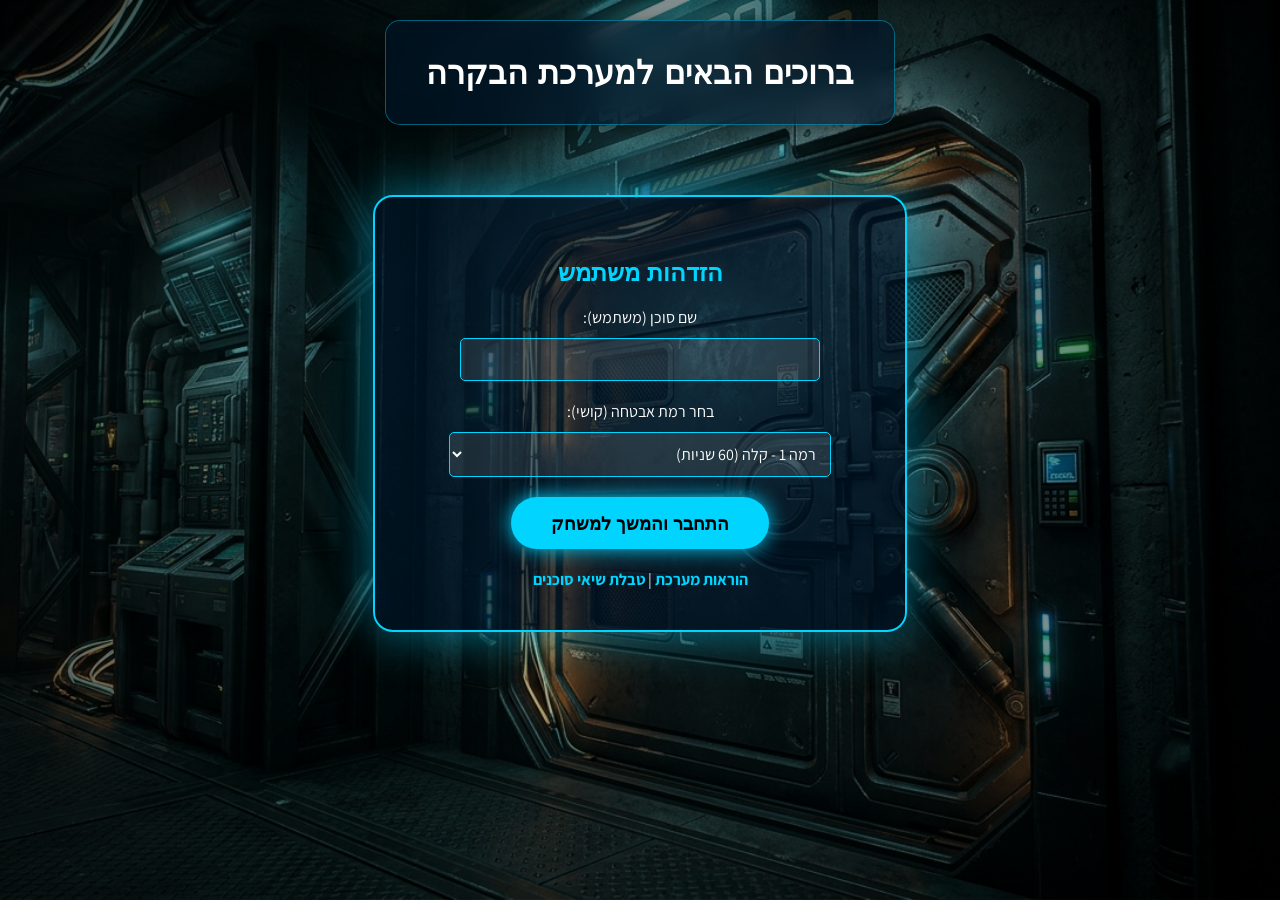
<file: index.html>
<!DOCTYPE html>
<html lang="he" dir="rtl">
<head>
    <meta charset="UTF-8">
    <meta name="viewport" content="width=device-width, initial-scale=1.0">
    <title>התחברות - מערכת בקרה עתידנית</title>
    <link href="https://fonts.googleapis.com/css2?family=Orbitron:wght@400;700&family=Assistant:wght@300;600&display=swap" rel="stylesheet">
    <link rel="stylesheet" href="styles/style.css">
    <script type="module" src="scripts/home.js"></script>
    <script src="scripts/music.js"></script>

</head>
<body id="home-screen">
    <header>
        <h1>ברוכים הבאים למערכת הבקרה</h1>
    </header>
    <main class="modal-content" style="position: relative; margin: auto; margin-top: 50px;">
        <h2 id="modal-title">הזדהות משתמש</h2>
        <!-- טופס ההתחברות ובחירת רמה -->
        <form id="login-form" >
            <div style="margin-bottom: 20px;">
                <label for="username" style="display: block; margin-bottom: 10px;">שם סוכן (משתמש):</label>
                <input type="text" id="username" name="username" style="padding: 10px; width: 80%;">
            </div>
            <div style="margin-bottom: 20px;">
                <label for="level" style="display: block; margin-bottom: 10px;">בחר רמת אבטחה (קושי):</label>
                <select id="level" name="level" style="padding: 10px; width: 85%;">
                    <option value="easy">רמה 1 - קלה (60 שניות)</option>
                    <option value="hard">רמה 2 - קשה (30 שניות)</option>
                </select>
            </div>
            <button type="submit" id="start-btn">התחבר והמשך למשחק</button>
        </form>
        <nav style="margin-top: 20px;">
            <a href="pages/instructions.html" style="color: var(--neon-blue);">הוראות מערכת</a> | 
            <a href="pages/scores.html" style="color: var(--neon-blue);">טבלת שיאי סוכנים</a>
        </nav>
    </main>
</body>
</html>
</file>
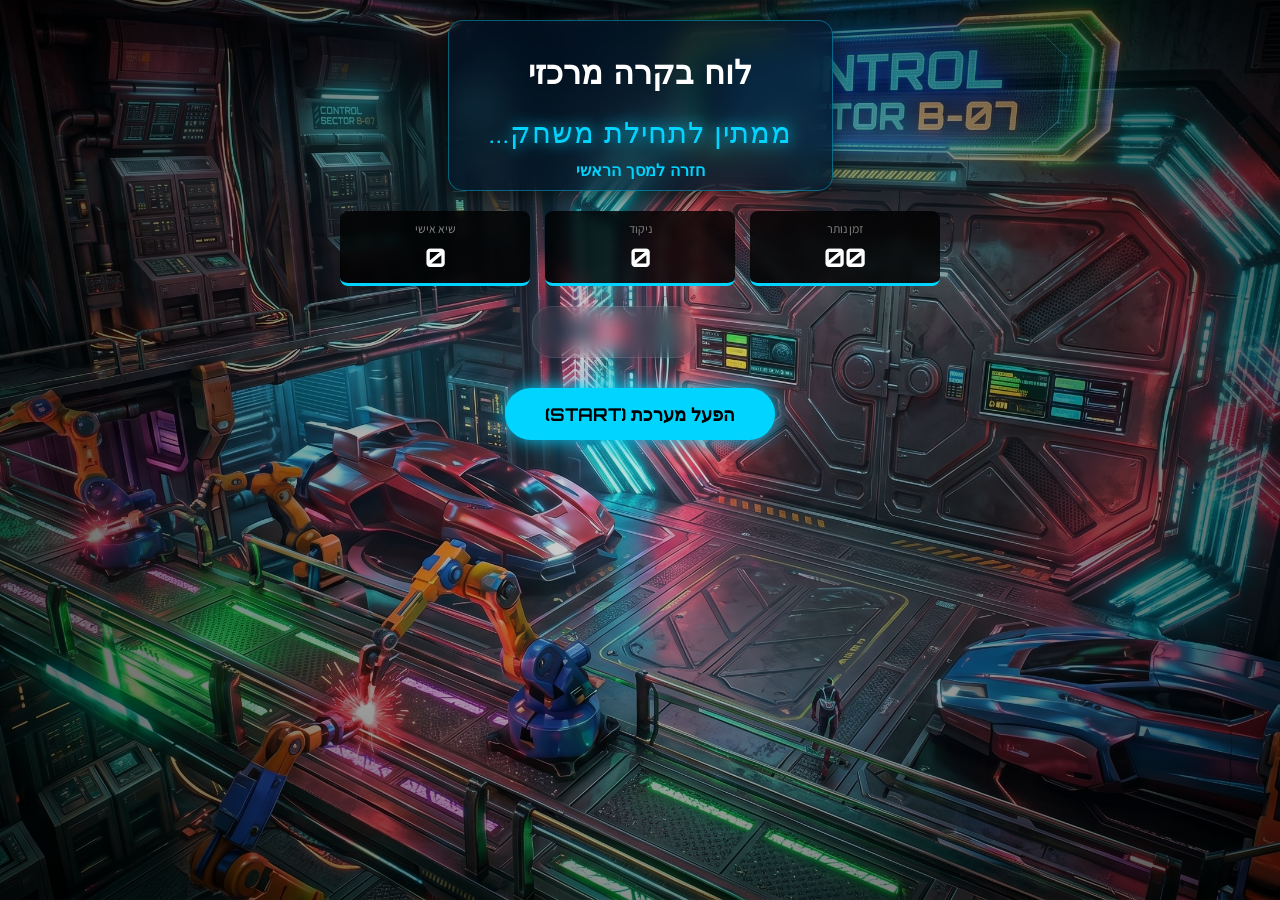
<file: pages/game.html>
<html lang="he" dir="rtl">
<head>
    <meta charset="UTF-8">
    <meta name="viewport" content="width=device-width, initial-scale=1.0">
    <title>מערכת בקרה עתידנית - המשחק</title>
    <link href="https://fonts.googleapis.com/css2?family=Orbitron:wght@400;700&family=Assistant:wght@300;600&display=swap" rel="stylesheet">
    <link rel="stylesheet" href="../styles/style.css">
    <script src="../scripts/music.js"></script>
</head>
<body id="game-screen">
    <header>
        <h1>לוח בקרה מרכזי</h1>
        <div id="task-display">ממתין לתחילת משחק...</div>
        <nav style="margin-top: 10px;"><a href="../index.html" style="color: var(--neon-blue);">חזרה למסך הראשי</a></nav>
    </header>

    <div id="stats-container">
        <div class="stat-box">
            <span class="label">זמן נותר</span>
            <div id="timer-display">00</div>
        </div>
        <div class="stat-box">
            <span class="label">ניקוד</span>
            <div id="score-display">0</div>
        </div>
        <div class="stat-box">
            <span class="label">שיא אישי</span>
            <div id="high-score-display">0</div>
        </div>
    </div>

    <main id="game-container">
        <div id="game-board"></div>
    </main>

    <button id="start-btn">הפעל מערכת (START)</button>

    <!-- חלון קופץ לסיום המשחק -->
    <div id="game-modal" class="modal-hidden">
        <div class="modal-content">
            <h2 id="modal-title">סריקה הושלמה</h2>
            <p id="modal-message"></p>
            <div id="modal-stats">
                <span id="final-score-display">ניקוד: 0</span>
                <span id="new-record-tag" class="hidden"></span>
            </div>
            <button id="restart-btn">אתחול מערכת מחדש (RESTART)</button>
        </div>
    </div>

    <!-- שים לב לשינוי לשם התיקייה scripts ולתוספת type="module" שנדרשת ל-ES6 Import/Export -->
    <script type="module" src="../scripts/main.js"></script>
</body>
</html>
</file>
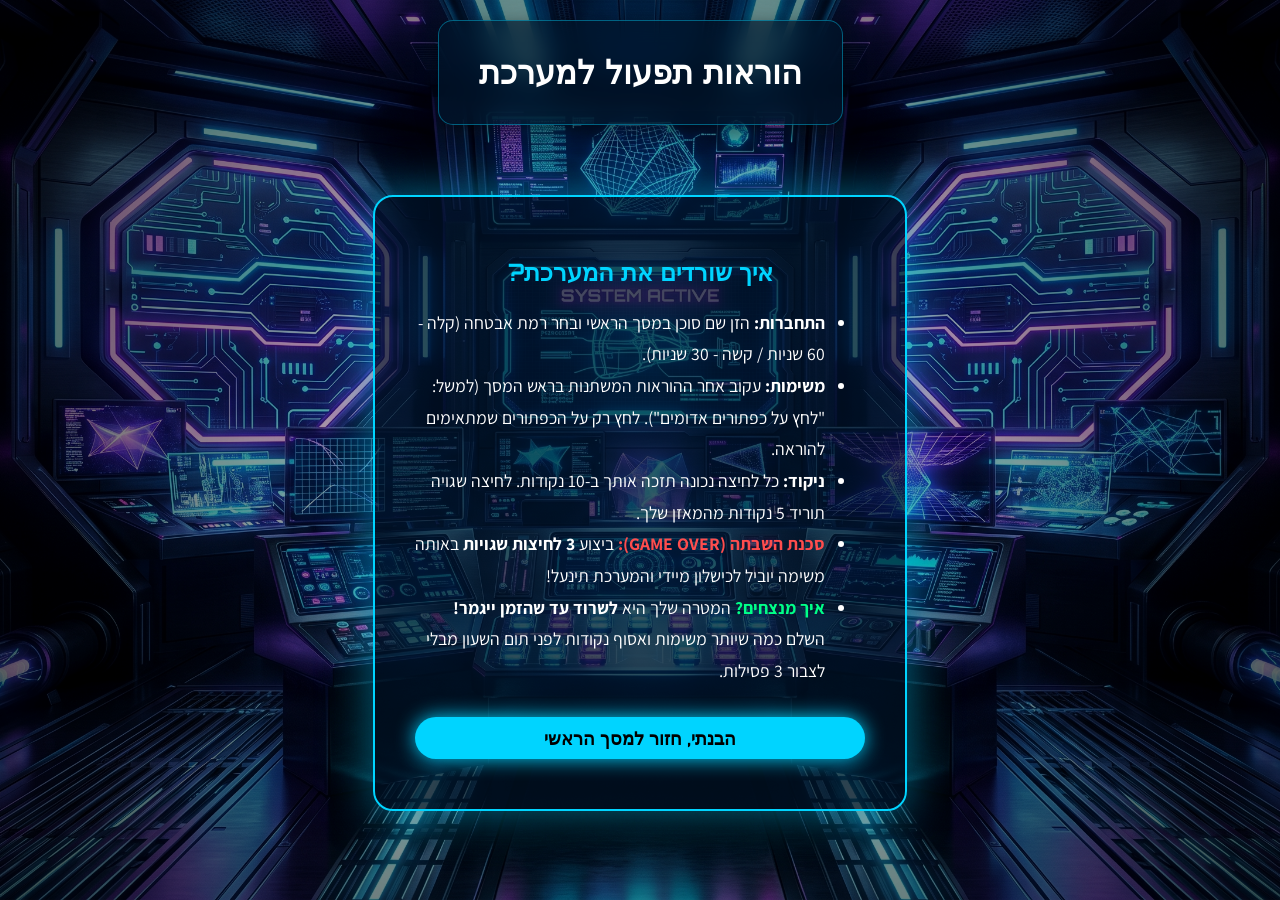
<file: pages/instructions.html>
<!DOCTYPE html>
<html lang="he" dir="rtl">
<head>
    <meta charset="UTF-8">
    <meta name="viewport" content="width=device-width, initial-scale=1.0">
    <title>הוראות - מערכת בקרה עתידנית</title>
    <link href="https://fonts.googleapis.com/css2?family=Orbitron:wght@400;700&family=Assistant:wght@300;600&display=swap" rel="stylesheet">
    <link rel="stylesheet" href="../styles/style.css">
    
    <!-- סקריפט המוזיקה הגלובלית ששומר על רצף המנגינה -->
    <script src="../scripts/music.js"></script>
</head>
<body id="instructions-screen">

    <header>
        <h1>הוראות תפעול למערכת</h1>
    </header>

    <main class="modal-content" style="position: relative; margin: auto; margin-top: 50px; text-align: right;">
        <h2 style="color: var(--neon-blue); text-align: center;">איך שורדים את המערכת?</h2>
        
        <ul style="line-height: 1.8; font-size: 1.1rem;">
            <li><strong>התחברות:</strong> הזן שם סוכן במסך הראשי ובחר רמת אבטחה (קלה - 60 שניות / קשה - 30 שניות).</li>
            <li><strong>משימות:</strong> עקוב אחר ההוראות המשתנות בראש המסך (למשל: "לחץ על כפתורים אדומים"). לחץ רק על הכפתורים שמתאימים להוראה.</li>
            <li><strong>ניקוד:</strong> כל לחיצה נכונה תזכה אותך ב-10 נקודות. לחיצה שגויה תוריד 5 נקודות מהמאזן שלך.</li>
            <li><span style="color: var(--neon-red); font-weight: bold;">סכנת השבתה (GAME OVER):</span> ביצוע <strong>3 לחיצות שגויות</strong> באותה משימה יוביל לכישלון מיידי והמערכת תינעל!</li>
            <li><span style="color: #00ff88; font-weight: bold;">איך מנצחים?</span> המטרה שלך היא <strong>לשרוד עד שהזמן ייגמר!</strong> השלם כמה שיותר משימות ואסוף נקודות לפני תום השעון מבלי לצבור 3 פסילות.</li>
        </ul>

        <div style="text-align: center; margin-top: 30px;">
            <a href="../index.html" id="start-btn" style="text-decoration: none; padding: 10px 20px;">הבנתי, חזור למסך הראשי</a>
        </div>

    </main>

</body>
</html>
</file>
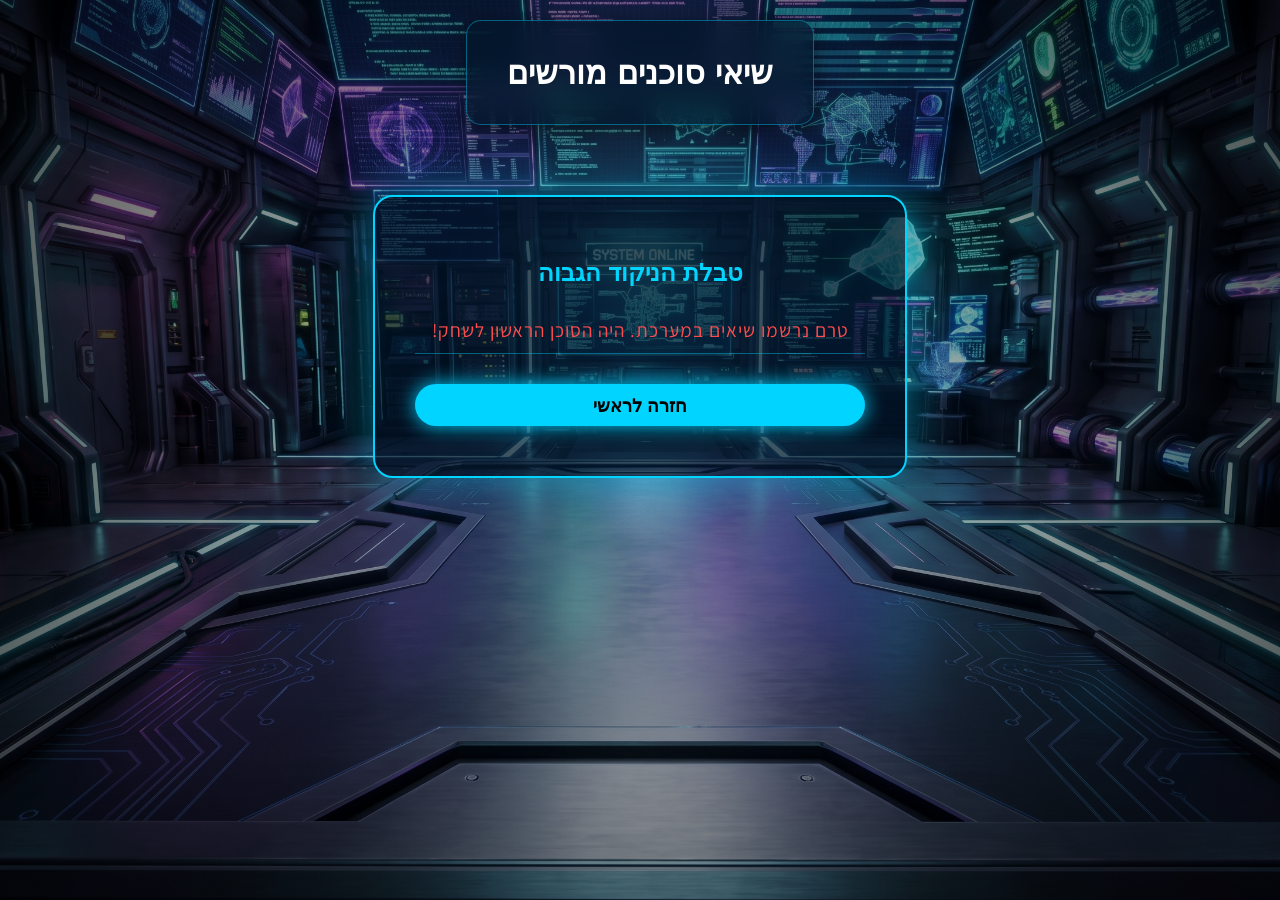
<file: pages/scores.html>
<!DOCTYPE html>
<html lang="he" dir="rtl">
<head>
    <meta charset="UTF-8">
    <meta name="viewport" content="width=device-width, initial-scale=1.0">
    <title>טבלת שיאים - מערכת בקרה עתידנית</title>
    <link href="https://fonts.googleapis.com/css2?family=Orbitron:wght@400;700&family=Assistant:wght@300;600&display=swap" rel="stylesheet">
    <link rel="stylesheet" href="../styles/style.css">
        <script type="module" src="../scripts/scores.js"></script>
    <script src="../scripts/music.js"></script>

</head>
<body id="scores-screen">
    <header>
        <h1>שיאי סוכנים מורשים</h1>
    </header>
    <main class="modal-content" style="position: relative; margin: auto; margin-top: 50px;">
        <h2 style="color: var(--neon-blue);">טבלת הניקוד הגבוה</h2>
        
        <!-- כאן ה-JS שלך ייצור דינאמית את רשימת השיאים -->
        <ol id="high-scores-list" style="text-align: right; margin-bottom: 30px; font-size: 1.2rem;">
            <li>טוען נתונים...</li>
        </ol>

        <a href="../index.html" id="start-btn" style="text-decoration: none; padding: 10px 20px;">חזרה לראשי</a>
    </main>

    <!-- סקריפט ייעודי לשליפת נתונים והצגתם על המסך -->
</body>
</html>
</file>
<file: styles/style.css>
/* =========================================
   1. משתנים (Variables) - צבעי בסיס
   ========================================= */
:root {
    --neon-blue: #00d4ff;
    --neon-red: #ff4d4d;
    --glass-bg: rgba(0, 20, 40, 0.65);
    --border-glow: rgba(0, 212, 255, 0.4);
    --main-font: 'Orbitron', sans-serif;
    --secondary-font: 'Assistant', sans-serif;
}

/* =========================================
   2. עיצוב כללי ורקע (Global & Body)
   ========================================= */
body {
    background-image: url('../styles/assets/home-bg.png'); 
    background-size: cover;
    background-position: center;
    background-attachment: fixed;
    margin: 0;
    min-height: 100vh;
    display: flex;
    flex-direction: column;
    align-items: center;
    justify-content: flex-start;
    gap: 20px;
    padding: 20px;
    font-family: var(--secondary-font);
    color: white;
    overflow-x: hidden;
    overflow-y: auto;
    box-sizing: border-box;
}
#home-screen { background-image: url('../styles/assets/home-bg.png'); }
#game-screen { background-image: url('../styles/assets/game-bg.png'); }
#scores-screen { background-image: url('../styles/assets/scores-bg.png'); }
#instructions-screen { background-image: url('../styles/assets/instructions-bg.png'); }
/* שכבת עומק כהה על הרקע */
body::before {
    content: "";
    position: fixed;
    top: 0; left: 0; width: 100%; height: 100%;
    background: radial-gradient(circle, rgba(0,0,0,0.1) 0%, rgba(0,0,0,0.7) 100%);
    z-index: -1;
}

/* =========================================
   3. אזורים מרכזיים (כותרות, טפסים, הוראות)
   ========================================= */
header {
    text-align: center;
    font-family: var(--main-font);
    background: var(--glass-bg);
    padding: 10px 40px;
    border-radius: 15px;
    border: 1px solid var(--border-glow);
    backdrop-filter: blur(12px);
    box-shadow: 0 5px 20px rgba(0,0,0,0.5);
}

main nav { margin-top: 20px; text-align: center; }
main nav a, header nav a { color: var(--neon-blue); text-decoration: none; font-weight: bold; }

.modal-content {
    background: var(--glass-bg);
    padding: 40px;
    border: 2px solid var(--neon-blue);
    border-radius: 20px;
    text-align: center;
    box-shadow: 0 0 50px rgba(0, 212, 255, 0.5);
    max-width: 450px;
    width: 90%;
    margin: auto;
    color: white;
}

.modal-content h2 { text-align: center; color: var(--neon-blue); font-family: var(--main-font); margin-bottom: 20px;}

/* עיצוב טופס ללא צורך בקלאסים פנימיים */
#login-form div { margin-bottom: 20px; }
#login-form label { display: block; margin-bottom: 10px; }
#login-form input, #login-form select {
    padding: 10px;
    width: 85%;
    box-sizing: border-box;
    display: block;
    margin: auto;
    border-radius: 5px;
    border: 1px solid var(--neon-blue);
    background: rgba(255,255,255,0.1);
    color: white;
    font-family: var(--secondary-font);
    font-size: 1rem;
}
#login-form input:focus, #login-form select:focus { outline: none; box-shadow: 0 0 10px var(--neon-blue); }
#login-form option { background: #001a2e; color: white; }

.login-error-msg { color: var(--neon-red); font-weight: bold; margin-bottom: 15px; text-align: center; }

.action-container { text-align: center; margin-top: 30px; }

/* =========================================
   4. טבלת שיאים (מחליף את ה-JS הפנימי)
   ========================================= */
#high-scores-list {
    text-align: right;
    margin-bottom: 30px;
    font-size: 1.2rem;
    list-style: none;
    padding: 0;
}
#high-scores-list li { padding: 10px; border-bottom: 1px solid var(--border-glow); letter-spacing: 1px; }
#high-scores-list .category-title {
    font-weight: bold;
    color: var(--neon-blue);
    font-size: 1.5rem;
    border-bottom: 2px solid var(--neon-blue);
    margin-top: 25px;
    margin-bottom: 10px;
}
#high-scores-list .first-place { color: #ffd700; font-weight: bold; font-size: 1.2rem; }

/* =========================================
   5. משחק: משימה וסטטיסטיקות
   ========================================= */
#task-display {
    font-size: 1.8rem;
    color: var(--neon-blue);
    text-shadow: 0 0 15px var(--neon-blue);
    margin-top: 5px;
    letter-spacing: 1px;
}

#stats-container {
    display: flex;
    gap: 15px;
    width: 90%;
    max-width: 600px;
}

.stat-box {
    flex: 1;
    background: rgba(0, 0, 0, 0.8);
    border-bottom: 3px solid var(--neon-blue);
    padding: 10px;
    text-align: center;
    border-radius: 8px;
    backdrop-filter: blur(5px);
}
.stat-box .label { display: block; font-size: 0.75rem; text-transform: uppercase; color: #888; margin-bottom: 5px; }
#timer-display, #score-display, #high-score-display { font-family: var(--main-font); font-size: 1.6rem; font-weight: bold; }

/* =========================================
   6. לוח המשחק (הפתרון לגודל העיגולים!)
   ========================================= */
#game-board {
    display: grid;
    /* במקום פיקסלים קבועים, חלוקה שווה וגמישה של השטח: */
    grid-template-columns: repeat(5, 1fr); 
    gap: 15px;
    background: rgba(255, 255, 255, 0.03);
    padding: 25px;
    border-radius: 20px;
    border: 1px solid rgba(255, 255, 255, 0.1);
    backdrop-filter: blur(8px);
    width: 100%;
    max-width: 650px; 
    margin: 0 auto;
}

#game-board.hard-mode {
    grid-template-columns: repeat(8, 1fr);
    gap: 10px;
    max-width: 900px; 
}

/* =========================================
   7. כפתורי המערכת (הצורות שבתוך הלוח)
   ========================================= */
/* =========================================
   7. כפתורי המערכת (הצורות שבתוך הלוח)
   ========================================= */
.system-button {
    width: 100%;
    height: auto; /* מונע מהגריד לדרוס את הגובה */
    aspect-ratio: 1 / 1; /* מכריח פרופורציה של 1:1 בדיוק */
    align-self: center; /* מונע מתיחה אנכית של הכפתור */
    justify-self: center; /* מונע מתיחה אופקית של הכפתור */
    margin: auto; /* שומר את הכפתור ממורכז */
    
    background: color-mix(in srgb, var(--btn-main-color, #333), transparent 75%);
    border: 2px solid color-mix(in srgb, var(--btn-main-color, #fff), transparent 30%);
    color: white;
    font-size: clamp(1rem, 3vw, 1.8rem); 
    font-family: var(--main-font);
    cursor: pointer;
    display: flex;
    align-items: center;
    justify-content: center;
    transition: all 0.3s cubic-bezier(0.4, 0, 0.2, 1);
    box-shadow: inset 0 0 12px rgba(255, 255, 255, 0.05);
    padding: 0; 
}

.system-button:hover {
    background: color-mix(in srgb, var(--btn-main-color), transparent 40%);
    border-color: white;
    box-shadow: 0 0 20px var(--btn-main-color);
    transform: scale(1.05) translateY(-2px);
}

/* צורות מדויקות וחדות יותר */
.circle { 
    border-radius: 50%; 
}

.square { 
    border-radius: 8px; /* מראה הרבה יותר ריבועי ופחות מעוגל */
}
.blinking { animation: neon-pulse 1.8s infinite alternate; }

@keyframes neon-pulse {
    from { box-shadow: 0 0 5px var(--btn-main-color), inset 0 0 2px var(--btn-main-color); filter: brightness(1); }
    to { box-shadow: 0 0 20px var(--btn-main-color), inset 0 0 10px var(--btn-main-color); filter: brightness(1.3); }
}

.clicked {
    background: rgba(20, 20, 20, 0.9) !important;
    border-color: #222 !important;
    color: #444 !important;
    opacity: 0.5;
    animation: none !important;
    pointer-events: none;
    transform: scale(0.95) !important;
}

/* =========================================
   8. כפתורי פעולה כלליים (START / RESTART)
   ========================================= */
#start-btn, #restart-btn, .action-container a {
    font-family: var(--main-font);
    padding: 15px 40px;
    background: var(--neon-blue);
    color: #000;
    border: none;
    border-radius: 50px;
    font-weight: bold;
    font-size: 1.1rem;
    cursor: pointer;
    box-shadow: 0 0 20px var(--neon-blue);
    transition: 0.3s;
    margin: 10px auto;
    display: block;
    text-align: center;
    text-decoration: none;
}

#start-btn:hover, #restart-btn:hover, .action-container a:hover {
    background: white;
    box-shadow: 0 0 30px white;
    transform: translateY(-3px);
}

/* =========================================
   9. חלון מודאל (סיום משחק)
   ========================================= */
#game-modal {
    position: fixed;
    top: 0; left: 0; width: 100vw; height: 100vh;
    background: rgba(0, 0, 0, 0.9);
    display: flex;
    align-items: center;
    justify-content: center;
    z-index: 9999;
    backdrop-filter: blur(10px);
}

.modal-hidden { display: none !important; }

#modal-message { font-size: 1.2rem; margin-bottom: 20px; color: #ccc; }
#modal-stats { background: rgba(255, 255, 255, 0.05); padding: 15px; border-radius: 10px; margin-bottom: 20px; }
#new-record-tag { 
    display: block; 
    color: #ffd700; 
    font-weight: bold; 
    margin-top: 10px; 
    font-size: 1.4rem; 
    animation: blink-animation 0.5s infinite alternate;
}

@keyframes blink-animation {
    from { opacity: 1; }
    to { opacity: 0.5; }
}

.hidden { display: none !important; }

/* =========================================
   10. מסך סרטון הפתיחה
   ========================================= */
#video-container {
    position: fixed;
    top: 0; left: 0; width: 100vw; height: 100vh;
    background: black;
    z-index: 5000;
    display: flex;
    align-items: center;
    justify-content: center;
}

#intro-video {
    width: 100%;
    height: 100%;
    object-fit: cover;
}

#skip-video-btn {
    position: absolute;
    bottom: 30px;
    left: 30px;
    width: auto;
    padding: 10px 20px;
    background: rgba(0, 0, 0, 0.7);
    color: white;
    border: 1px solid white;
    z-index: 5001;
    cursor: pointer;
    font-family: var(--main-font);
    border-radius: 8px;
}

#skip-video-btn:hover { 
    background: white; 
    color: black; 
}

/* =========================================
   11. רספונסיביות (Media Queries) - התאמה לניידים וטאבלטים
   ========================================= */

/* מסכים בינוניים (טאבלטים ומסכים קטנים, עד 768px) */
@media (max-width: 768px) {
    #game-board {
        grid-template-columns: repeat(4, 1fr); /* 4 עמודות במקום 5 */
        padding: 15px;
        gap: 12px;
    }

    #game-board.hard-mode {
        grid-template-columns: repeat(5, 1fr); /* 5 עמודות במקום 8 ברמה קשה */
    }

    header h1 {
        font-size: 1.8rem;
    }

    #task-display {
        font-size: 1.4rem;
    }

    .stat-box {
        padding: 8px;
    }

    #timer-display, #score-display, #high-score-display {
        font-size: 1.3rem;
    }
}

/* מסכים קטנים מאוד (טלפונים ניידים, עד 480px) */
@media (max-width: 480px) {
    #game-board {
        grid-template-columns: repeat(3, 1fr); /* 3 עמודות במסכים ממש קטנים */
        gap: 10px;
    }

    #game-board.hard-mode {
        grid-template-columns: repeat(4, 1fr); /* 4 עמודות ברמה קשה בנייד */
    }

    #stats-container {
        flex-direction: column; /* מסדר את קופסאות הסטטיסטיקה אחת מתחת לשנייה בנייד */
        gap: 10px;
    }

    header {
        padding: 10px 20px;
    }

    .modal-content {
        padding: 20px;
        width: 95%;
    }

    /* התאמת כפתורים לרוחב מלא שיהיה נוח ללחוץ בנייד */
    #start-btn, #restart-btn, .action-container a {
        padding: 12px 20px;
        font-size: 1rem;
        width: 100%; 
        box-sizing: border-box;
    }
}
</file>
